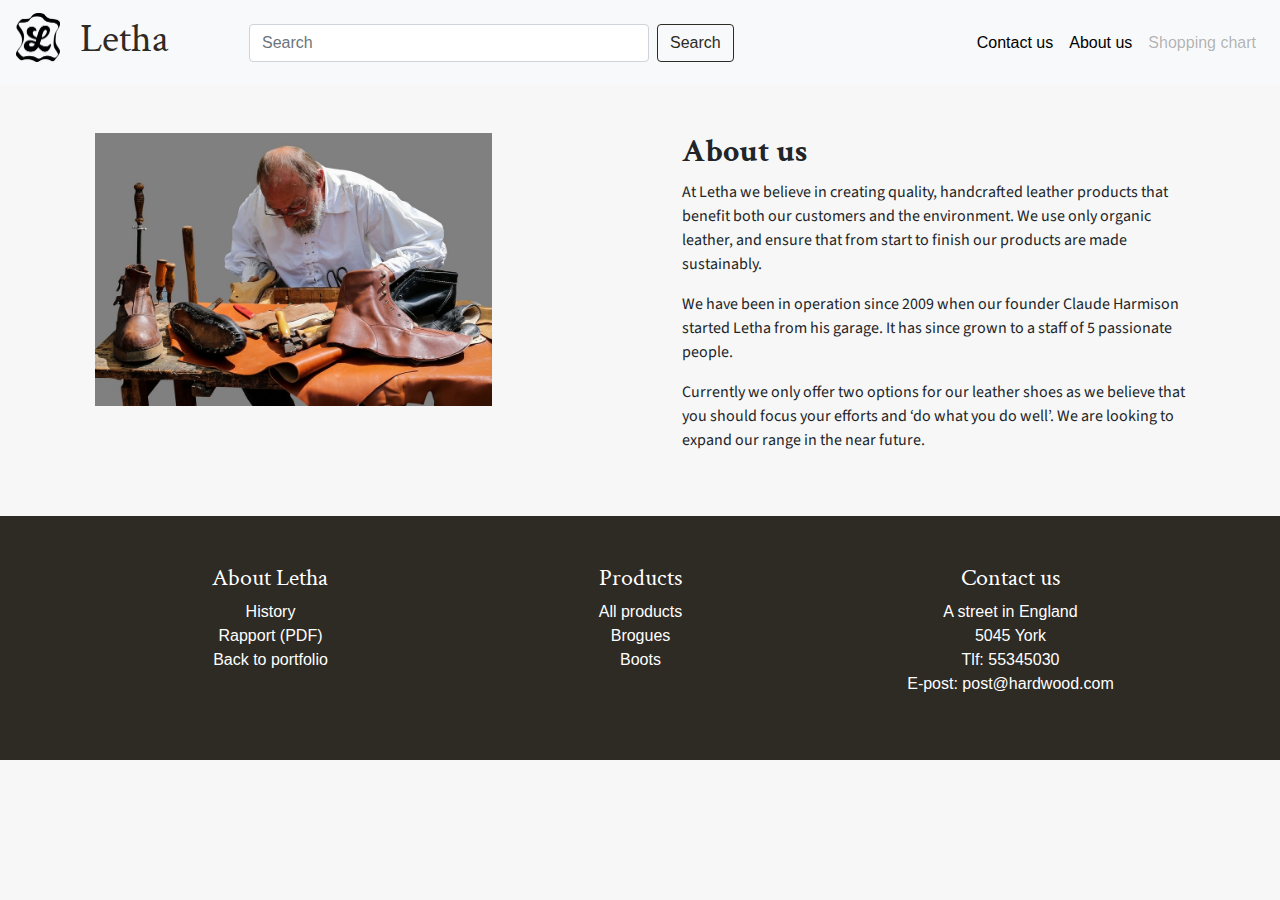
<file: about.html>
<!DOCTYPE html>
<html lang="en">
<head>
    <meta charset="UTF-8">
    <title>About Letha</title>

    <meta name="viewport" content="width=device-width, initial-scale=1">
    <link rel="stylesheet" href="https://maxcdn.bootstrapcdn.com/bootstrap/4.0.0/css/bootstrap.min.css">
    <script src="https://ajax.googleapis.com/ajax/libs/jquery/3.3.1/jquery.min.js"></script>
    <script src="https://cdnjs.cloudflare.com/ajax/libs/popper.js/1.12.9/umd/popper.min.js"></script>
    <script src="https://maxcdn.bootstrapcdn.com/bootstrap/4.0.0/js/bootstrap.min.js"></script>
    <link rel="stylesheet" href="https://use.fontawesome.com/releases/v5.0.10/css/all.css" integrity="sha384-+d0P83n9kaQMCwj8F4RJB66tzIwOKmrdb46+porD/OvrJ+37WqIM7UoBtwHO6Nlg" crossorigin="anonymous">
    <link href="https://fonts.googleapis.com/css?family=Crimson+Text|Source+Sans+Pro" rel="stylesheet">

    <!-- My CSS -->
    <link rel="stylesheet" href="style.css">
</head>
<body>

<nav class="navbar navbar-expand-lg navbar-light bg-light">
    <a href="index.html"><img class="navbar-brand logo logo-margin" src="img/logo.png" alt="Letha Logo"></a>  <a href="index.html" class="no-hov"> <h1 class="h1-margin">Letha</h1></a>


    <div class="collapse navbar-collapse flex-item" id="navbarSupportedContent">
        <div class="">
            <form class="form-inline my-2 my-lg-0">
                <input class="form-control mr-sm-2" type="search" placeholder="Search" aria-label="Search">
                <button class="btn btn-outline-success my-2 my-sm-0" type="submit">Search</button>

                <!--<button class="btn btn-outline-success my-2 my-sm-0" type="submit">Search</button> -->
            </form>
        </div>
        <ul class="navbar-nav">
            <li class="nav-item">
                <a class="nav-link" href="contact.html">Contact us</a>
            </li>
            <li class="nav-item">
                <a class="nav-link" href="about.html">About us</a>
            </li>
            <li class="nav-item">
                <a class="nav-link disabled" href="#"><i class="fas fa-shopping-cart"></i>

                    Shopping chart</a>
            </li>

        </ul>
    </div>
    <button class="navbar-toggler" type="button" data-toggle="collapse" data-target="#navbarSupportedContent" aria-controls="navbarSupportedContent" aria-expanded="false" aria-label="Toggle navigation">
        <span class="navbar-toggler-icon"></span>
    </button>
</nav>

<div class="row justify-content-around" style="margin-top: 3em; margin-bottom: 3em">
    <div class="col-md-4">
        <img class="resize-img" src="img/optimized/shoemaker-min.jpg" alt="Shoemaker">
    </div>
    <div class="col-md-5">
        <h2>About us</h2>
        <p>At Letha we believe in creating quality, handcrafted
            leather products that benefit both our customers and
            the environment. We use only organic leather, and
            ensure that from start to finish our products are made
            sustainably.</p>
<p>
            We have been in operation since 2009
            when our founder Claude Harmison started Letha from
            his garage. It has since grown to a staff of 5 passionate
    people.</p>
<p>
            Currently we only offer two options for our
            leather shoes as we believe that you should focus your
            efforts and ‘do what you do well’. We are looking to
            expand our range in the near future.</p>
    </div>
</div>

<!-- FOOTER -->
<footer class="footer">
    <div class="container">
        <div class="row">
            <div class="col-md-4 text-center">
                <h4>About Letha</h4>
                <ul>
                    <li><a href="about.html"> History</a></li>
                    <li><a href="rapport_letha.pdf" target="_blank"> Rapport (PDF)</a></li>
                    <li><a href="../letha.html"> Back to portfolio</a></li>
                </ul>
            </div>

            <div class="col-md-4 text-center">
                <h4>Products</h4>
                <ul>
                    <li><a href="index.html">All products</a> </li>
                    <li> <a href="men.html"> Brogues </a></li>
                    <li><a href="women.html"> Boots</a></li>
                </ul>
            </div>
            <div class="col-md-4 text-center">
                <a href="contact.html">    <h4>Contact us</h4></a>
                <ul>
                    <li>A street in England<br>5045 York</li>
                    <li>Tlf: <a href="tel:+4755345030">55345030</a></li>
                    <li>E-post: <a href="mailto:post@infotech.no">post@hardwood.com</a></li>
                </ul>
            </div>
        </div>
    </div>
</footer>

</body>
</html>
</file>
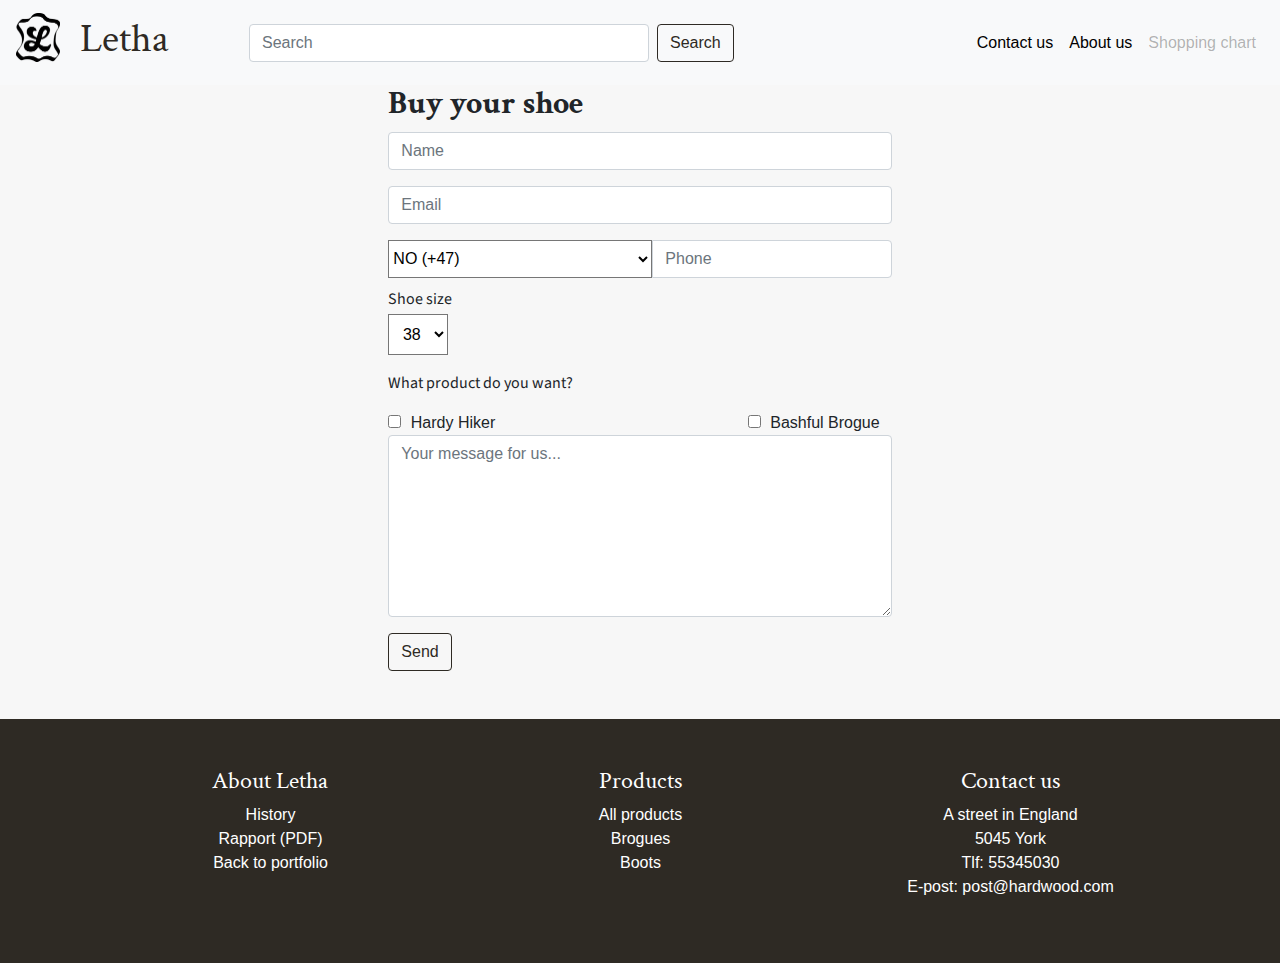
<file: contact.html>
<!DOCTYPE html>
<html lang="en">
<head>
    <meta charset="UTF-8">
    <title>Contact us</title>
    <meta name="viewport" content="width=device-width, initial-scale=1">
    <link rel="stylesheet" href="https://maxcdn.bootstrapcdn.com/bootstrap/4.0.0/css/bootstrap.min.css">
    <script src="https://ajax.googleapis.com/ajax/libs/jquery/3.3.1/jquery.min.js"></script>
    <script src="https://cdnjs.cloudflare.com/ajax/libs/popper.js/1.12.9/umd/popper.min.js"></script>
    <script src="https://maxcdn.bootstrapcdn.com/bootstrap/4.0.0/js/bootstrap.min.js"></script>
    <link rel="stylesheet" href="https://use.fontawesome.com/releases/v5.0.10/css/all.css" integrity="sha384-+d0P83n9kaQMCwj8F4RJB66tzIwOKmrdb46+porD/OvrJ+37WqIM7UoBtwHO6Nlg" crossorigin="anonymous">
    <link href="https://fonts.googleapis.com/css?family=Crimson+Text|Source+Sans+Pro" rel="stylesheet">

    <!-- My CSS -->
    <link rel="stylesheet" href="style.css">
</head>
<body>

<nav class="navbar navbar-expand-lg navbar-light bg-light">
    <a href="index.html"><img class="navbar-brand logo logo-margin" src="img/logo.png" alt="Letha Logo"></a>  <a href="index.html" class="no-hov"> <h1 class="h1-margin">Letha</h1></a>


    <div class="collapse navbar-collapse flex-item" id="navbarSupportedContent">
        <div class="">
            <form class="form-inline my-2 my-lg-0">
                <input class="form-control mr-sm-2" type="search" placeholder="Search" aria-label="Search">
                <button class="btn btn-outline-success my-2 my-sm-0" type="submit">Search</button>

                <!--<button class="btn btn-outline-success my-2 my-sm-0" type="submit">Search</button> -->
            </form>
        </div>
        <ul class="navbar-nav">
            <li class="nav-item">
                <a class="nav-link" href="contact.html">Contact us</a>
            </li>
            <li class="nav-item">
                <a class="nav-link" href="about.html">About us</a>
            </li>
            <li class="nav-item">
                <a class="nav-link disabled" href="#"><i class="fas fa-shopping-cart"></i>

                    Shopping chart</a>
            </li>

        </ul>
    </div>
    <button class="navbar-toggler" type="button" data-toggle="collapse" data-target="#navbarSupportedContent" aria-controls="navbarSupportedContent" aria-expanded="false" aria-label="Toggle navigation">
        <span class="navbar-toggler-icon"></span>
    </button>
</nav>


<!-- -->
<div class="row featurette justify-content-center">
    <div class="col-md-5">
        <div class="form-area">
            <span></span>
            <h2 class="top-margin"> Buy your shoe</h2>
            <form action="success.html">
                <div class="form-group">
                    <input type="text" class="form-control" id="navn" name="name" placeholder="Name" required>
                </div>
                <div class="form-group">
                    <input type="email" for="t2" class="form-control" id="mail" name="email" placeholder="Email" required>
                    <span class="error" aria-live="polite"></span>
                </div>
                <div class="form-group">
                    <div class="input-group">
                        <!-- country codes (ISO 3166) and Dial codes. -->
                        <select name="countryCode" id="country">
                            <option data-countryCode="NO" value="47" selected>NO (+47)</option>
                            <option data-countryCode="GB" value="44">UK (+44)</option>
                            <option data-countryCode="US" value="1">USA (+1)</option>
                            <optgroup label="Other countries">
                                <option data-countryCode="DZ" value="213">Algeria (+213)</option>
                                <option data-countryCode="AD" value="376">Andorra (+376)</option>
                                <option data-countryCode="AO" value="244">Angola (+244)</option>
                                <option data-countryCode="AI" value="1264">Anguilla (+1264)</option>
                                <option data-countryCode="AG" value="1268">Antigua &amp; Barbuda (+1268)</option>
                                <option data-countryCode="AR" value="54">Argentina (+54)</option>
                                <option data-countryCode="AM" value="374">Armenia (+374)</option>
                                <option data-countryCode="AW" value="297">Aruba (+297)</option>
                                <option data-countryCode="AU" value="61">Australia (+61)</option>
                                <option data-countryCode="AT" value="43">Austria (+43)</option>
                                <option data-countryCode="AZ" value="994">Azerbaijan (+994)</option>
                                <option data-countryCode="BS" value="1242">Bahamas (+1242)</option>
                                <option data-countryCode="BH" value="973">Bahrain (+973)</option>
                                <option data-countryCode="BD" value="880">Bangladesh (+880)</option>
                                <option data-countryCode="BB" value="1246">Barbados (+1246)</option>
                                <option data-countryCode="BY" value="375">Belarus (+375)</option>
                                <option data-countryCode="BE" value="32">Belgium (+32)</option>
                                <option data-countryCode="BZ" value="501">Belize (+501)</option>
                                <option data-countryCode="BJ" value="229">Benin (+229)</option>
                                <option data-countryCode="BM" value="1441">Bermuda (+1441)</option>
                                <option data-countryCode="BT" value="975">Bhutan (+975)</option>
                                <option data-countryCode="BO" value="591">Bolivia (+591)</option>
                                <option data-countryCode="BA" value="387">Bosnia Herzegovina (+387)</option>
                                <option data-countryCode="BW" value="267">Botswana (+267)</option>
                                <option data-countryCode="BR" value="55">Brazil (+55)</option>
                                <option data-countryCode="BN" value="673">Brunei (+673)</option>
                                <option data-countryCode="BG" value="359">Bulgaria (+359)</option>
                                <option data-countryCode="BF" value="226">Burkina Faso (+226)</option>
                                <option data-countryCode="BI" value="257">Burundi (+257)</option>
                                <option data-countryCode="KH" value="855">Cambodia (+855)</option>
                                <option data-countryCode="CM" value="237">Cameroon (+237)</option>
                                <option data-countryCode="CA" value="1">Canada (+1)</option>
                                <option data-countryCode="CV" value="238">Cape Verde Islands (+238)</option>
                                <option data-countryCode="KY" value="1345">Cayman Islands (+1345)</option>
                                <option data-countryCode="CF" value="236">Central African Republic (+236)</option>
                                <option data-countryCode="CL" value="56">Chile (+56)</option>
                                <option data-countryCode="CN" value="86">China (+86)</option>
                                <option data-countryCode="CO" value="57">Colombia (+57)</option>
                                <option data-countryCode="KM" value="269">Comoros (+269)</option>
                                <option data-countryCode="CG" value="242">Congo (+242)</option>
                                <option data-countryCode="CK" value="682">Cook Islands (+682)</option>
                                <option data-countryCode="CR" value="506">Costa Rica (+506)</option>
                                <option data-countryCode="HR" value="385">Croatia (+385)</option>
                                <option data-countryCode="CU" value="53">Cuba (+53)</option>
                                <option data-countryCode="CY" value="90392">Cyprus North (+90392)</option>
                                <option data-countryCode="CY" value="357">Cyprus South (+357)</option>
                                <option data-countryCode="CZ" value="42">Czech Republic (+42)</option>
                                <option data-countryCode="DK" value="45">Denmark (+45)</option>
                                <option data-countryCode="DJ" value="253">Djibouti (+253)</option>
                                <option data-countryCode="DM" value="1809">Dominica (+1809)</option>
                                <option data-countryCode="DO" value="1809">Dominican Republic (+1809)</option>
                                <option data-countryCode="EC" value="593">Ecuador (+593)</option>
                                <option data-countryCode="EG" value="20">Egypt (+20)</option>
                                <option data-countryCode="SV" value="503">El Salvador (+503)</option>
                                <option data-countryCode="GQ" value="240">Equatorial Guinea (+240)</option>
                                <option data-countryCode="ER" value="291">Eritrea (+291)</option>
                                <option data-countryCode="EE" value="372">Estonia (+372)</option>
                                <option data-countryCode="ET" value="251">Ethiopia (+251)</option>
                                <option data-countryCode="FK" value="500">Falkland Islands (+500)</option>
                                <option data-countryCode="FO" value="298">Faroe Islands (+298)</option>
                                <option data-countryCode="FJ" value="679">Fiji (+679)</option>
                                <option data-countryCode="FI" value="358">Finland (+358)</option>
                                <option data-countryCode="FR" value="33">France (+33)</option>
                                <option data-countryCode="GF" value="594">French Guiana (+594)</option>
                                <option data-countryCode="PF" value="689">French Polynesia (+689)</option>
                                <option data-countryCode="GA" value="241">Gabon (+241)</option>
                                <option data-countryCode="GM" value="220">Gambia (+220)</option>
                                <option data-countryCode="GE" value="7880">Georgia (+7880)</option>
                                <option data-countryCode="DE" value="49">Germany (+49)</option>
                                <option data-countryCode="GH" value="233">Ghana (+233)</option>
                                <option data-countryCode="GI" value="350">Gibraltar (+350)</option>
                                <option data-countryCode="GR" value="30">Greece (+30)</option>
                                <option data-countryCode="GL" value="299">Greenland (+299)</option>
                                <option data-countryCode="GD" value="1473">Grenada (+1473)</option>
                                <option data-countryCode="GP" value="590">Guadeloupe (+590)</option>
                                <option data-countryCode="GU" value="671">Guam (+671)</option>
                                <option data-countryCode="GT" value="502">Guatemala (+502)</option>
                                <option data-countryCode="GN" value="224">Guinea (+224)</option>
                                <option data-countryCode="GW" value="245">Guinea - Bissau (+245)</option>
                                <option data-countryCode="GY" value="592">Guyana (+592)</option>
                                <option data-countryCode="HT" value="509">Haiti (+509)</option>
                                <option data-countryCode="HN" value="504">Honduras (+504)</option>
                                <option data-countryCode="HK" value="852">Hong Kong (+852)</option>
                                <option data-countryCode="HU" value="36">Hungary (+36)</option>
                                <option data-countryCode="IS" value="354">Iceland (+354)</option>
                                <option data-countryCode="IN" value="91">India (+91)</option>
                                <option data-countryCode="ID" value="62">Indonesia (+62)</option>
                                <option data-countryCode="IR" value="98">Iran (+98)</option>
                                <option data-countryCode="IQ" value="964">Iraq (+964)</option>
                                <option data-countryCode="IE" value="353">Ireland (+353)</option>
                                <option data-countryCode="IL" value="972">Israel (+972)</option>
                                <option data-countryCode="IT" value="39">Italy (+39)</option>
                                <option data-countryCode="JM" value="1876">Jamaica (+1876)</option>
                                <option data-countryCode="JP" value="81">Japan (+81)</option>
                                <option data-countryCode="JO" value="962">Jordan (+962)</option>
                                <option data-countryCode="KZ" value="7">Kazakhstan (+7)</option>
                                <option data-countryCode="KE" value="254">Kenya (+254)</option>
                                <option data-countryCode="KI" value="686">Kiribati (+686)</option>
                                <option data-countryCode="KP" value="850">Korea North (+850)</option>
                                <option data-countryCode="KR" value="82">Korea South (+82)</option>
                                <option data-countryCode="KW" value="965">Kuwait (+965)</option>
                                <option data-countryCode="KG" value="996">Kyrgyzstan (+996)</option>
                                <option data-countryCode="LA" value="856">Laos (+856)</option>
                                <option data-countryCode="LV" value="371">Latvia (+371)</option>
                                <option data-countryCode="LB" value="961">Lebanon (+961)</option>
                                <option data-countryCode="LS" value="266">Lesotho (+266)</option>
                                <option data-countryCode="LR" value="231">Liberia (+231)</option>
                                <option data-countryCode="LY" value="218">Libya (+218)</option>
                                <option data-countryCode="LI" value="417">Liechtenstein (+417)</option>
                                <option data-countryCode="LT" value="370">Lithuania (+370)</option>
                                <option data-countryCode="LU" value="352">Luxembourg (+352)</option>
                                <option data-countryCode="MO" value="853">Macao (+853)</option>
                                <option data-countryCode="MK" value="389">Macedonia (+389)</option>
                                <option data-countryCode="MG" value="261">Madagascar (+261)</option>
                                <option data-countryCode="MW" value="265">Malawi (+265)</option>
                                <option data-countryCode="MY" value="60">Malaysia (+60)</option>
                                <option data-countryCode="MV" value="960">Maldives (+960)</option>
                                <option data-countryCode="ML" value="223">Mali (+223)</option>
                                <option data-countryCode="MT" value="356">Malta (+356)</option>
                                <option data-countryCode="MH" value="692">Marshall Islands (+692)</option>
                                <option data-countryCode="MQ" value="596">Martinique (+596)</option>
                                <option data-countryCode="MR" value="222">Mauritania (+222)</option>
                                <option data-countryCode="YT" value="269">Mayotte (+269)</option>
                                <option data-countryCode="MX" value="52">Mexico (+52)</option>
                                <option data-countryCode="FM" value="691">Micronesia (+691)</option>
                                <option data-countryCode="MD" value="373">Moldova (+373)</option>
                                <option data-countryCode="MC" value="377">Monaco (+377)</option>
                                <option data-countryCode="MN" value="976">Mongolia (+976)</option>
                                <option data-countryCode="MS" value="1664">Montserrat (+1664)</option>
                                <option data-countryCode="MA" value="212">Morocco (+212)</option>
                                <option data-countryCode="MZ" value="258">Mozambique (+258)</option>
                                <option data-countryCode="MN" value="95">Myanmar (+95)</option>
                                <option data-countryCode="NA" value="264">Namibia (+264)</option>
                                <option data-countryCode="NR" value="674">Nauru (+674)</option>
                                <option data-countryCode="NP" value="977">Nepal (+977)</option>
                                <option data-countryCode="NL" value="31">Netherlands (+31)</option>
                                <option data-countryCode="NC" value="687">New Caledonia (+687)</option>
                                <option data-countryCode="NZ" value="64">New Zealand (+64)</option>
                                <option data-countryCode="NI" value="505">Nicaragua (+505)</option>
                                <option data-countryCode="NE" value="227">Niger (+227)</option>
                                <option data-countryCode="NG" value="234">Nigeria (+234)</option>
                                <option data-countryCode="NU" value="683">Niue (+683)</option>
                                <option data-countryCode="NF" value="672">Norfolk Islands (+672)</option>
                                <option data-countryCode="NP" value="670">Northern Marianas (+670)</option>
                                <option data-countryCode="OM" value="968">Oman (+968)</option>
                                <option data-countryCode="PW" value="680">Palau (+680)</option>
                                <option data-countryCode="PA" value="507">Panama (+507)</option>
                                <option data-countryCode="PG" value="675">Papua New Guinea (+675)</option>
                                <option data-countryCode="PY" value="595">Paraguay (+595)</option>
                                <option data-countryCode="PE" value="51">Peru (+51)</option>
                                <option data-countryCode="PH" value="63">Philippines (+63)</option>
                                <option data-countryCode="PL" value="48">Poland (+48)</option>
                                <option data-countryCode="PT" value="351">Portugal (+351)</option>
                                <option data-countryCode="PR" value="1787">Puerto Rico (+1787)</option>
                                <option data-countryCode="QA" value="974">Qatar (+974)</option>
                                <option data-countryCode="RE" value="262">Reunion (+262)</option>
                                <option data-countryCode="RO" value="40">Romania (+40)</option>
                                <option data-countryCode="RU" value="7">Russia (+7)</option>
                                <option data-countryCode="RW" value="250">Rwanda (+250)</option>
                                <option data-countryCode="SM" value="378">San Marino (+378)</option>
                                <option data-countryCode="ST" value="239">Sao Tome &amp; Principe (+239)</option>
                                <option data-countryCode="SA" value="966">Saudi Arabia (+966)</option>
                                <option data-countryCode="SN" value="221">Senegal (+221)</option>
                                <option data-countryCode="CS" value="381">Serbia (+381)</option>
                                <option data-countryCode="SC" value="248">Seychelles (+248)</option>
                                <option data-countryCode="SL" value="232">Sierra Leone (+232)</option>
                                <option data-countryCode="SG" value="65">Singapore (+65)</option>
                                <option data-countryCode="SK" value="421">Slovak Republic (+421)</option>
                                <option data-countryCode="SI" value="386">Slovenia (+386)</option>
                                <option data-countryCode="SB" value="677">Solomon Islands (+677)</option>
                                <option data-countryCode="SO" value="252">Somalia (+252)</option>
                                <option data-countryCode="ZA" value="27">South Africa (+27)</option>
                                <option data-countryCode="ES" value="34">Spain (+34)</option>
                                <option data-countryCode="LK" value="94">Sri Lanka (+94)</option>
                                <option data-countryCode="SH" value="290">St. Helena (+290)</option>
                                <option data-countryCode="KN" value="1869">St. Kitts (+1869)</option>
                                <option data-countryCode="SC" value="1758">St. Lucia (+1758)</option>
                                <option data-countryCode="SD" value="249">Sudan (+249)</option>
                                <option data-countryCode="SR" value="597">Suriname (+597)</option>
                                <option data-countryCode="SZ" value="268">Swaziland (+268)</option>
                                <option data-countryCode="SE" value="46">Sweden (+46)</option>
                                <option data-countryCode="CH" value="41">Switzerland (+41)</option>
                                <option data-countryCode="SI" value="963">Syria (+963)</option>
                                <option data-countryCode="TW" value="886">Taiwan (+886)</option>
                                <option data-countryCode="TJ" value="7">Tajikstan (+7)</option>
                                <option data-countryCode="TH" value="66">Thailand (+66)</option>
                                <option data-countryCode="TG" value="228">Togo (+228)</option>
                                <option data-countryCode="TO" value="676">Tonga (+676)</option>
                                <option data-countryCode="TT" value="1868">Trinidad &amp; Tobago (+1868)</option>
                                <option data-countryCode="TN" value="216">Tunisia (+216)</option>
                                <option data-countryCode="TR" value="90">Turkey (+90)</option>
                                <option data-countryCode="TM" value="7">Turkmenistan (+7)</option>
                                <option data-countryCode="TM" value="993">Turkmenistan (+993)</option>
                                <option data-countryCode="TC" value="1649">Turks &amp; Caicos Islands (+1649)</option>
                                <option data-countryCode="TV" value="688">Tuvalu (+688)</option>
                                <option data-countryCode="UG" value="256">Uganda (+256)</option>
                                <!-- <option data-countryCode="GB" value="44">UK (+44)</option> -->
                                <option data-countryCode="UA" value="380">Ukraine (+380)</option>
                                <option data-countryCode="AE" value="971">United Arab Emirates (+971)</option>
                                <option data-countryCode="UY" value="598">Uruguay (+598)</option>
                                <!-- <option data-countryCode="US" value="1">USA (+1)</option> -->
                                <option data-countryCode="UZ" value="7">Uzbekistan (+7)</option>
                                <option data-countryCode="VU" value="678">Vanuatu (+678)</option>
                                <option data-countryCode="VA" value="379">Vatican City (+379)</option>
                                <option data-countryCode="VE" value="58">Venezuela (+58)</option>
                                <option data-countryCode="VN" value="84">Vietnam (+84)</option>
                                <option data-countryCode="VG" value="84">Virgin Islands - British (+1284)</option>
                                <option data-countryCode="VI" value="84">Virgin Islands - US (+1340)</option>
                                <option data-countryCode="WF" value="681">Wallis &amp; Futuna (+681)</option>
                                <option data-countryCode="YE" value="969">Yemen (North)(+969)</option>
                                <option data-countryCode="YE" value="967">Yemen (South)(+967)</option>
                                <option data-countryCode="ZM" value="260">Zambia (+260)</option>
                                <option data-countryCode="ZW" value="263">Zimbabwe (+263)</option>
                            </optgroup>
                        </select>
                        <input type="text" class="form-control" id="telefon" name="mobile" placeholder="Phone" required     >
                    </div>


                    <div class="form-group">
                        <p class="amount p-margin"><span> Shoe size</span></p>
                        <!-- country codes (ISO 3166) and Dial codes. -->
                        <select class="select-pad" name="number" id="amount">
                            <option  value="38" selected>38</option>
                            <option  value="39" >39</option>
                            <option  value="40" >40</option>
                            <option  value="41" >41</option>
                            <option  value="42" >42</option>
                            <option  value="43" >43</option>
                            <option  value="44" >44</option>
                            <option  value="45" >45</option>
                            <option  value="46" >46</option>
                        </select>

                    </div>






                </div>
                <p class="amount"><span>What product do you want?  </span></p>
                <div class="d-md-flex flex-row justify-content-between">
                    <div class="form-check form-check-inline">
                        <label class="form-check-label label_1">
                            <input class="form-check-input" type="checkbox" id="inlineCheckbox1" value="option1"> Hardy Hiker
                        </label>
                    </div>
                    <div class="form-check form-check-inline">
                        <label class="form-check-label">
                            <input class="form-check-input" type="checkbox" id="inlineCheckbox2" value="option2"> Bashful Brogue
                        </label>
                    </div>
                </div>

                <div class="form-group">
                    <textarea class="form-control" id="msg" placeholder="Your message for us..." maxlength="140" rows="7"></textarea>
                </div>

                <a href="success.html"> <button type="submit" id="submit" class="btn btn-secondary pull-right">  Send </button> </a>



            </form>
        </div> <!--Form area slutt -->
    </div> <!-- col-md-5 slutt -->


</div>




<!-- FOOTER -->
<footer class="footer">
    <div class="container">
        <div class="row">
            <div class="col-md-4 text-center">
                <h4>About Letha</h4>
                <ul>
                    <li><a href="about.html"> History</a></li>
                    <li><a href="rapport_letha.pdf" target="_blank"> Rapport (PDF)</a></li>
                    <li><a href="../letha.html"> Back to portfolio</a></li>
                </ul>
            </div>

            <div class="col-md-4 text-center">
                <h4>Products</h4>
                <ul>
                    <li><a href="index.html">All products</a> </li>
                    <li> <a href="men.html"> Brogues </a></li>
                    <li><a href="women.html"> Boots</a></li>
                </ul>
            </div>
            <div class="col-md-4 text-center">
                <a href="contact.html">    <h4>Contact us</h4></a>
                <ul>
                    <li>A street in England<br>5045 York</li>
                    <li>Tlf: <a href="tel:+4755345030">55345030</a></li>
                    <li>E-post: <a href="mailto:post@infotech.no">post@hardwood.com</a></li>
                </ul>
            </div>
        </div>
    </div>
</footer>

</body>
</html>
</file>
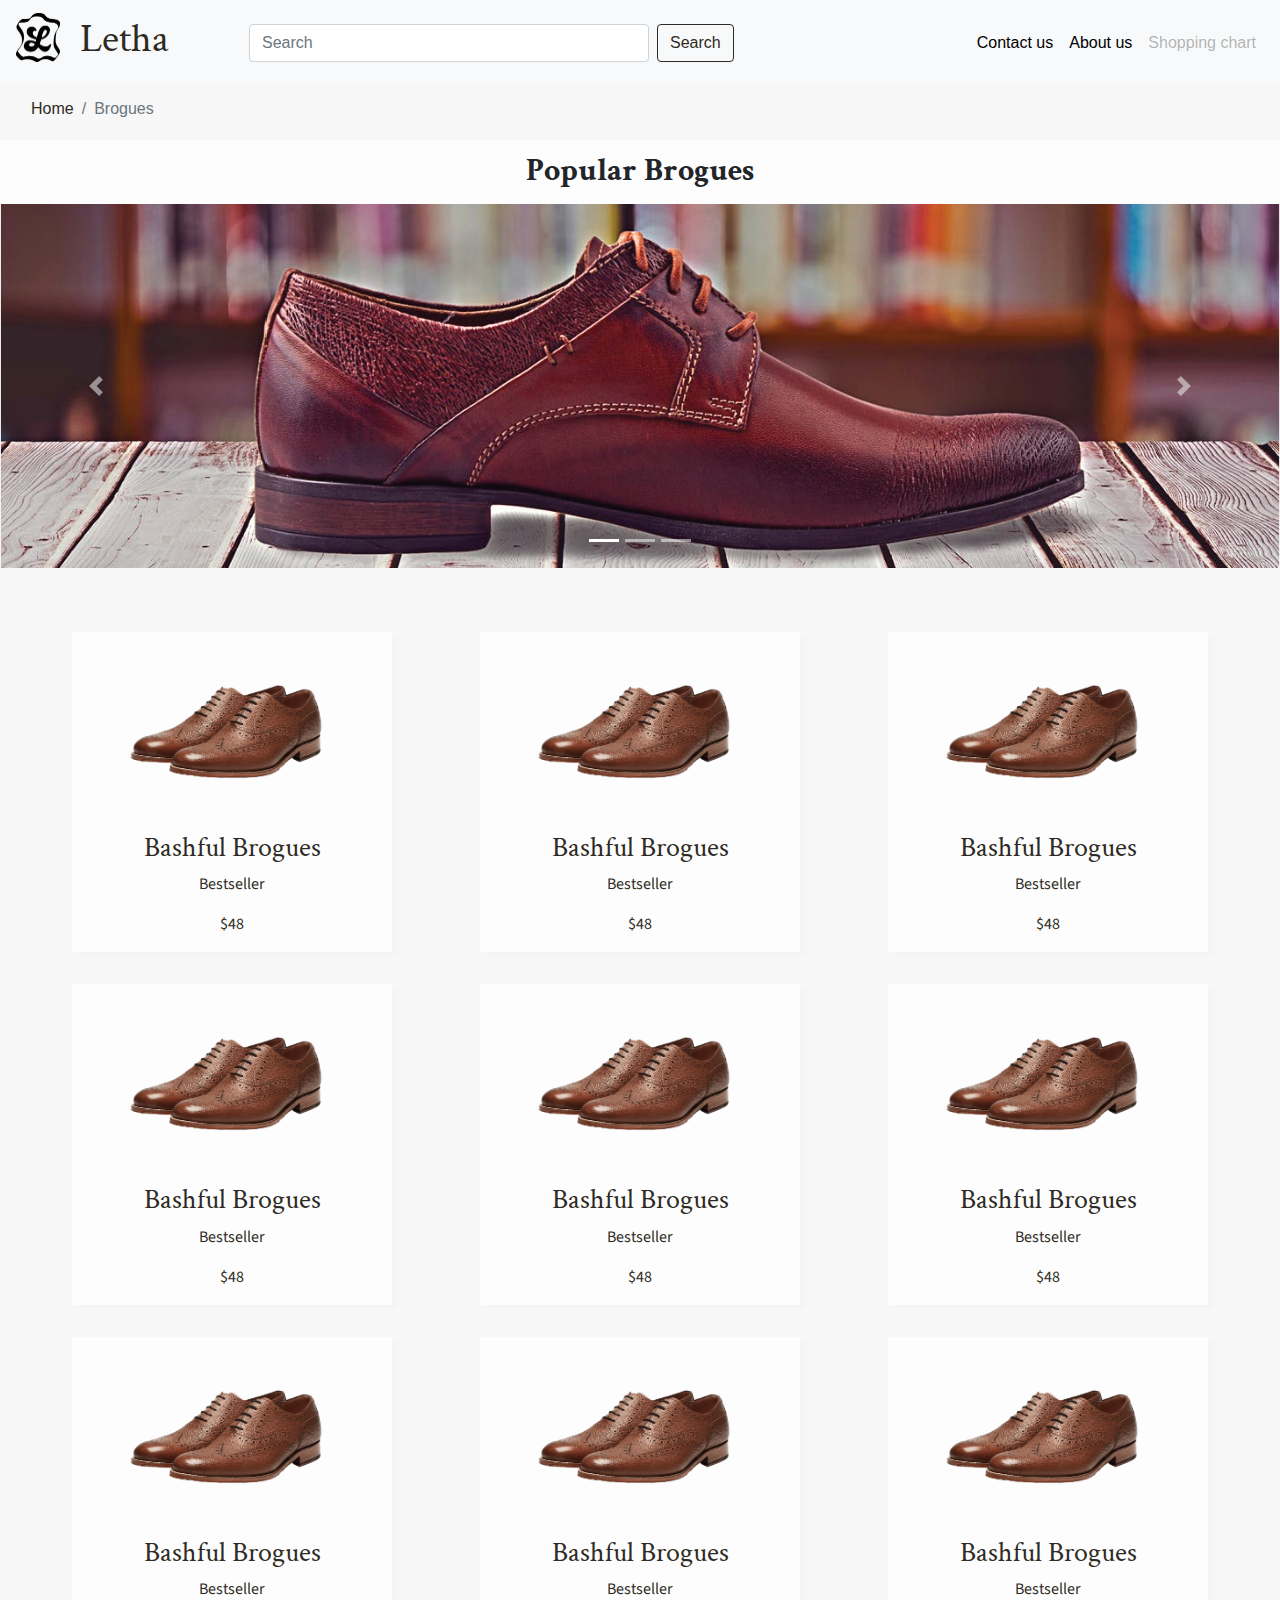
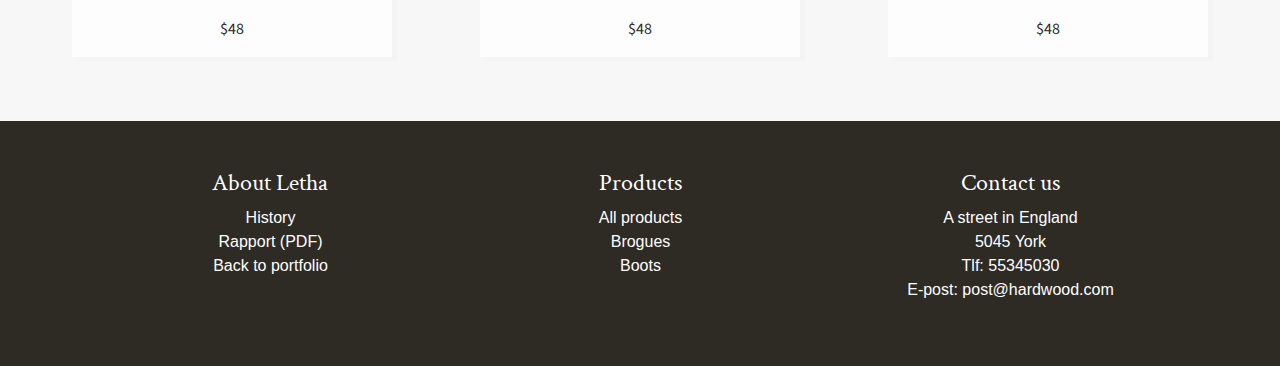
<file: men.html>
<!DOCTYPE html>
<html lang="en">
<head>
    <meta charset="UTF-8">
    <title>Brogues</title>

    <meta name="viewport" content="width=device-width, initial-scale=1">
    <link rel="stylesheet" href="https://maxcdn.bootstrapcdn.com/bootstrap/4.0.0/css/bootstrap.min.css">
    <script src="https://ajax.googleapis.com/ajax/libs/jquery/3.3.1/jquery.min.js"></script>
    <script src="https://cdnjs.cloudflare.com/ajax/libs/popper.js/1.12.9/umd/popper.min.js"></script>
    <script src="https://maxcdn.bootstrapcdn.com/bootstrap/4.0.0/js/bootstrap.min.js"></script>
    <link rel="stylesheet" href="https://use.fontawesome.com/releases/v5.0.10/css/all.css" integrity="sha384-+d0P83n9kaQMCwj8F4RJB66tzIwOKmrdb46+porD/OvrJ+37WqIM7UoBtwHO6Nlg" crossorigin="anonymous">
    <link href="https://fonts.googleapis.com/css?family=Crimson+Text|Source+Sans+Pro" rel="stylesheet">
    <!-- My CSS -->
    <link rel="stylesheet" href="style.css">

</head>
<body>

<nav class="navbar navbar-expand-lg navbar-light bg-light">
    <a href="index.html"><img class="navbar-brand logo logo-margin" src="img/logo.png" alt="Letha Logo"></a>  <a href="index.html" class="no-hov"> <h1 class="h1-margin">Letha</h1></a>


    <div class="collapse navbar-collapse flex-item" id="navbarSupportedContent">
        <div class="">
            <form class="form-inline my-2 my-lg-0">
                <input class="form-control mr-sm-2" type="search" placeholder="Search" aria-label="Search">
                <button class="btn btn-outline-success my-2 my-sm-0" type="submit">Search</button>

                <!--<button class="btn btn-outline-success my-2 my-sm-0" type="submit">Search</button> -->
            </form>
        </div>
        <ul class="navbar-nav">
            <li class="nav-item">
                <a class="nav-link" href="contact.html">Contact us</a>
            </li>
            <li class="nav-item">
                <a class="nav-link" href="about.html">About us</a>
            </li>
            <li class="nav-item">
                <a class="nav-link disabled" href="#"><i class="fas fa-shopping-cart"></i>

                    Shopping chart</a>
            </li>

        </ul>
    </div>
    <button class="navbar-toggler" type="button" data-toggle="collapse" data-target="#navbarSupportedContent" aria-controls="navbarSupportedContent" aria-expanded="false" aria-label="Toggle navigation">
        <span class="navbar-toggler-icon"></span>
    </button>
</nav>




<!-- Breadcrumb -->
<div class="col-md-12 text-md-right" id="maincontent">
    <nav class="breadcrumb">
        <a class="breadcrumb-item" href="index.html">Home</a>
        <span class="breadcrumb-item active">Brogues</span>
    </nav>
</div>

<!-- Breadcrumb slutt -->

<!-- Carousel -->
<div class="div-border" style="margin-top: 0.4em;">
    <h2 style="margin-bottom: 0; padding-top: 0.4em; padding-bottom: 0.4em; text-align: center;">Popular Brogues</h2>
</div>
<div id="carouselExampleIndicators" class="carousel slide" data-ride="carousel">
    <ol class="carousel-indicators">
        <li data-target="#carouselExampleIndicators" data-slide-to="0" class="active"></li>
        <li data-target="#carouselExampleIndicators" data-slide-to="1"></li>
        <li data-target="#carouselExampleIndicators" data-slide-to="2"></li>
    </ol>
    <div class="carousel-inner">
        <div class="carousel-item active">
       <a href="brogues_product_info.html"> <img class="d-block" src="img/carou_img1.svg" alt="First slide"> </a>
        </div>
        <div class="carousel-item">
           <a href="brogues_product_info.html"> <img class="d-block" src="img/carou_img1.svg" alt="Second slide"> </a>
        </div>
        <div class="carousel-item">
           <a href="brogues_product_info.html"> <img class="d-block" src="img/carou_img1.svg" alt="Third slide"> </a>
        </div>
    </div>
    <a class="carousel-control-prev" href="#carouselExampleIndicators" role="button" data-slide="prev">
        <span class="carousel-control-prev-icon" aria-hidden="true"></span>
        <span class="sr-only">Previous</span>
    </a>
    <a class="carousel-control-next" href="#carouselExampleIndicators" role="button" data-slide="next">
        <span class="carousel-control-next-icon" aria-hidden="true"></span>
        <span class="sr-only">Next</span>
    </a>
</div>
<!-- Carousel end -->



<div class="row evenly">
    <div class="col-md-3 column productbox div-border test1">
        <a href="brogues_product_info.html">    <img src="img/optimized/leather_shoe3-min.png" class="img-responsive" alt="Brogues"></a>
        <a href="brogues_product_info.html">  <div class="producttitle" style="text-align: center; margin-bottom: 0;"> <h3>Bashful Brogues</h3>
            <p> Bestseller</p>
            <p> $48 </p>
        </div> </a>
    </div>
    <div class="col-md-3 column productbox div-border test1">
        <a href="brogues_product_info.html">    <img src="img/optimized/leather_shoe3-min.png" class="img-responsive" alt="Brogues"></a>
        <a href="brogues_product_info.html">  <div class="producttitle" style="text-align: center; margin-bottom: 0;"> <h3>Bashful Brogues</h3>
            <p> Bestseller</p>
            <p> $48 </p>
        </div> </a>
    </div>
    <div class="col-md-3 column productbox div-border test1">
        <a href="brogues_product_info.html">    <img src="img/optimized/leather_shoe3-min.png" class="img-responsive" alt="Brogues"></a>
        <a href="brogues_product_info.html">  <div class="producttitle" style="text-align: center; margin-bottom: 0;"> <h3>Bashful Brogues</h3>
            <p> Bestseller</p>
            <p> $48 </p>
        </div> </a>
    </div>

    <div class="col-md-3 column productbox div-border test1">
        <a href="brogues_product_info.html">    <img src="img/optimized/leather_shoe3-min.png" class="img-responsive" alt="Brogues"></a>
        <a href="brogues_product_info.html">  <div class="producttitle" style="text-align: center; margin-bottom: 0;"> <h3>Bashful Brogues</h3>
            <p> Bestseller</p>
            <p> $48 </p>
        </div> </a>
    </div>
    <div class="col-md-3 column productbox div-border test1">
        <a href="brogues_product_info.html">    <img src="img/optimized/leather_shoe3-min.png" class="img-responsive" alt="Brogues"></a>
        <a href="brogues_product_info.html">  <div class="producttitle" style="text-align: center; margin-bottom: 0;"> <h3>Bashful Brogues</h3>
            <p> Bestseller</p>
            <p> $48 </p>
        </div> </a>
    </div>
    <div class="col-md-3 column productbox div-border test1">
        <a href="brogues_product_info.html">    <img src="img/optimized/leather_shoe3-min.png" class="img-responsive" alt="Brogues"></a>
        <a href="brogues_product_info.html">  <div class="producttitle" style="text-align: center; margin-bottom: 0;"> <h3>Bashful Brogues</h3>
            <p> Bestseller</p>
            <p> $48 </p>
        </div> </a>
    </div>

    <div class="col-md-3 column productbox div-border test1">
        <a href="brogues_product_info.html">    <img src="img/optimized/leather_shoe3-min.png" class="img-responsive" alt="Brogues"></a>
        <a href="brogues_product_info.html">  <div class="producttitle" style="text-align: center; margin-bottom: 0;"> <h3>Bashful Brogues</h3>
            <p> Bestseller</p>
            <p> $48 </p>
        </div> </a>
    </div>
    <div class="col-md-3 column productbox div-border test1">
        <a href="brogues_product_info.html">    <img src="img/optimized/leather_shoe3-min.png" class="img-responsive" alt="Brogues"></a>
        <a href="brogues_product_info.html">  <div class="producttitle" style="text-align: center; margin-bottom: 0;"> <h3>Bashful Brogues</h3>
            <p> Bestseller</p>
            <p> $48 </p>
        </div> </a>
    </div>
    <div class="col-md-3 column productbox div-border test1">
        <a href="brogues_product_info.html">    <img src="img/optimized/leather_shoe3-min.png" class="img-responsive" alt="Brogues"></a>
        <a href="brogues_product_info.html">  <div class="producttitle" style="text-align: center; margin-bottom: 0;"> <h3>Bashful Brogues</h3>
            <p> Bestseller</p>
            <p> $48 </p>
        </div> </a>
    </div>
</div>



   <!-- FOOTER -->
<footer class="footer">
    <div class="container">
        <div class="row">
            <div class="col-md-4 text-center">
                <h4>About Letha</h4>
                <ul>
                    <li><a href="about.html"> History</a></li>
                    <li><a href="rapport_letha.pdf" target="_blank"> Rapport (PDF)</a></li>
                    <li><a href="../letha.html"> Back to portfolio</a></li>
                </ul>
            </div>

            <div class="col-md-4 text-center">
                <h4>Products</h4>
                <ul>
                    <li><a href="index.html">All products</a> </li>
                    <li> <a href="men.html"> Brogues </a></li>
                    <li><a href="women.html"> Boots</a></li>
                </ul>
            </div>
            <div class="col-md-4 text-center">
                <a href="contact.html">    <h4>Contact us</h4></a>
                <ul>
                    <li>A street in England<br>5045 York</li>
                    <li>Tlf: <a href="tel:+4755345030">55345030</a></li>
                    <li>E-post: <a href="mailto:post@infotech.no">post@hardwood.com</a></li>
                </ul>
            </div>
        </div>
    </div>
</footer>
</body>
</html>
</file>
<file: style.css>
body{
  background-color: #F7F7F7;



}

.bg-clr{
    background-color: #F7F7F7;
}
/*
.nav-item{
    margin-left: 10em;
}
*/
.h1-margin{
    margin-right: 2em;
}

.logo-margin{
    margin-right: 1em;
}

h1 {
    font-family: 'Crimson Text', serif;
    font-size: 250%;
}
h2{
    font-family: 'Crimson Text', serif;
    font-weight: bold;
}
h3{
    font-family: 'Crimson Text', serif;
}
h4{
    font-family: 'Crimson Text', serif;
}
h5{
    font-family: 'Crimson Text', serif;
}

p{font-family: 'Source Sans Pro', sans-serif;  }

.form-inline .form-control{
    width: 25em;
}

.img-size {
    width: 100%;
    margin-top: 5%;
}


.text-footer{
    margin: 0 auto;
}

.img-responsive{
    width: 100%;
}


.margin-top{
    margin-top: 10%;
}

.row{
    margin-right: 0;
    margin-left: 0;
}


.resize-img{
    width: 100%;
}

.white{
    background-color: white;
}

.txt-box{
    width: 25em;
}

.bton{
         background-color: #2E2A24; /* dark */
         border: none;
         color: white;
         padding: 15px 8em;
         text-align: center;
         text-decoration: none;
         display: inline-block;
         font-size: 16px;
     }

.bton:hover{
    font-weight: bold;
}

.border-red{
    border: 1px solid red;
    background-color: white;
}

.border-blue{
    border: 1px solid blue;
    margin-bottom: 0;
    margin-top: 0;
    padding: 0;
}

.div-border{
  /*  border: 1px solid rgba(46, 42, 36, 0.23); */
    margin-bottom: 0;
    margin-top: 1em;
    padding: 0;
    background-color: rgba(255, 255, 255, 0.7);
    box-shadow: 6px 4px 2px rgba(46, 42, 36, 0.01);

}

.evenly{
    justify-content: space-evenly;
    margin-top: 3em;
}


footer{
    background-color: #2E2A24;
    color: white;
    margin-top: 3em;
    width: 100%;
    padding-top: 3rem;
    padding-bottom: 3rem;

}

.footer li {
    list-style: none;
    margin-left: -39px;
}

.footer li a{
    color: white;
}

.footer a{
    color: white;
}

.footer a:hover{
    color: white;
}

a {
    color: #2E2A24;
}

a:hover{
    text-decoration: none;
    color: rgba(46, 42, 36, 0.55);
}

.no-hov:hover{
    color: black;
}

.p-margin{
    margin-bottom: 0.2rem;
    margin-top: 0.6rem;
}

select {
    background-color: white;

}

.select-pad {
    padding: 0.6rem;
}

.logo{
    width: 2.2em;
    margin-bottom: 0.5em;
}

.btn{
    border-color: #2E2A24;
    color: #2E2A24;
    background-color: transparent;
}
.btn:hover{
    color: white;
    background-color: #2E2A24;
    border-color: #2E2A24;
}
.btn-outline-success{
    color: #2E2A24;
    background-color: transparent;;
    border-color: #2E2A24 ;
}
.btn-outline-success:hover{
    color: white;
    background-color: #2E2A24;
    border-color: #2E2A24;
}

.btn-outline-success:not(:disabled):not(.disabled).active, .btn-outline-success:not(:disabled):not(.disabled):active, .show>.btn-outline-success.dropdown-toggle{
    color: white;
    background-color: #2E2A24;
    border-color: #2E2A24;
}
.btn-outline-success.focus, .btn-outline-success:focus{
    box-shadow: none;
}

.img-success{
    width: 20%;
}

.breadcrumb{
    margin-bottom: 0;
    background-color: transparent;
}



.navbar-light .navbar-nav .nav-link{
    color: black;
}

.footer a:hover{
    color: #bbbbbb;
}













/* Style the Image Used to Trigger the Modal */
#myImg {
    border-radius: 5px;
    cursor: pointer;
    transition: 0.3s;
}

#myImg:hover {opacity: 0.7;}

/* The Modal (background) */
.modal {
    display: none; /* Hidden by default */
    position: fixed; /* Stay in place */
    z-index: 1; /* Sit on top */
    padding-top: 100px; /* Location of the box */
    left: 0;
    top: 0;
    width: 100%; /* Full width */
    height: 100%; /* Full height */
    overflow: auto; /* Enable scroll if needed */
    background-color: rgb(0,0,0); /* Fallback color */
    background-color: rgba(0,0,0,0.9); /* Black w/ opacity */
}

/* Modal Content (Image) */
.modal-content {
    margin: auto;
    display: block;
    width: 80%;
    max-width: 700px;
}

/* Caption of Modal Image (Image Text) - Same Width as the Image */
#caption {
    margin: auto;
    display: block;
    width: 80%;
    max-width: 700px;
    text-align: center;
    color: #ccc;
    padding: 10px 0;
    height: 150px;
}

/* Add Animation - Zoom in the Modal */
.modal-content, #caption {
    animation-name: zoom;
    animation-duration: 0.6s;
}

@keyframes zoom {
    from {transform:scale(0)}
    to {transform:scale(1)}
}

/* The Close Button */
.close {
    position: absolute;
    top: 15px;
    right: 35px;
    color: #f1f1f1;
    font-size: 40px;
    font-weight: bold;
    transition: 0.3s;
}

.close:hover,
.close:focus {
    color: #bbb;
    text-decoration: none;
    cursor: pointer;
}
.flex-item {
  justify-content: space-between;
}

.flex-item2{
    justify-content: flex-start;
}

.test1{
    margin: 1em;
}

.hide-sm{
    display: none;
}

/* 100% Image Width on Smaller Screens */
@media only screen and (max-width: 700px){
    .modal-content {
        width: 100%;
    }
    .test{
        max-width: 50%;
    }

    .test1{
        max-width: 40%;
        margin: 1em;
    }

    h4{
        font-size: 130%;
    }
}


@media only screen and (min width: 900px) {
   
    .choose{
        margin-top: 2em;   

    }

}

@media only screen and (max-width: 768px){
    .hide-sm{
        display: block;
    }
    .dis-non-phone{
        display: none;
    }
    .txt-box{
        width: 100%;
    }
    .bg-black{
        background-color: black;
    }
    .form-inline .form-control{
        width: 15em;
    }
}
</file>
